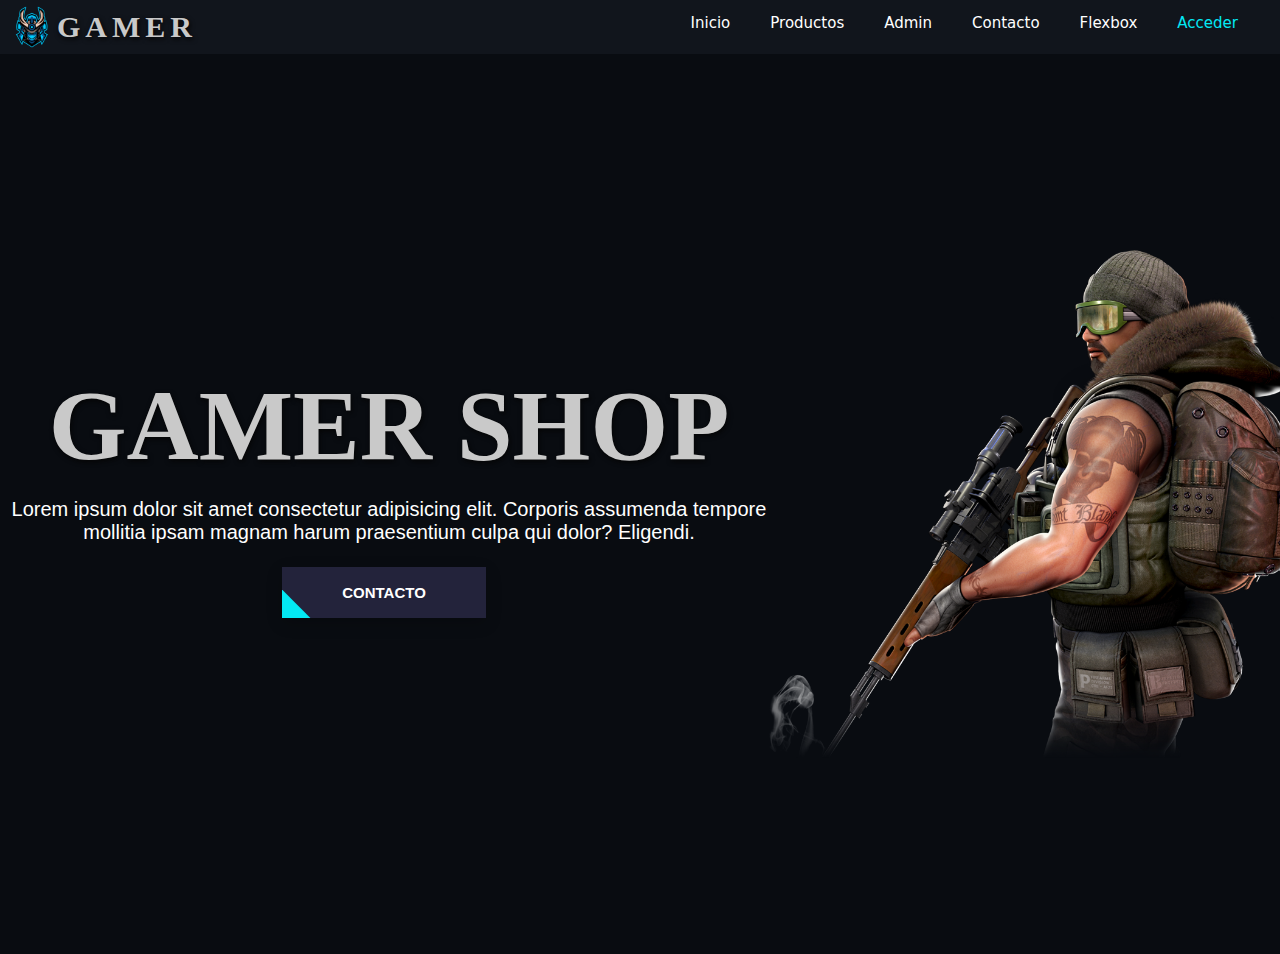
<file: index.html>
<!DOCTYPE html>
<html lang="en">
<head>
    <meta charset="UTF-8">
    <meta http-equiv="X-UA-Compatible" content="IE=edge">
    <meta name="viewport" content="width=device-width, initial-scale=1.0">
    <title>Home</title>
    <link rel="stylesheet" href="assets/css/style.css">
</head>

<body>
    <header>
        <div class="titlepage">
            <img src="assets/img/logo.png" class="logo">
            <p>GAMER</p>
        </div>
        <nav>            
            <ul>
                <li><a href="index.html">Inicio</a></li>
                <li><a href="gallery.html">Productos</a></li>
                <li><a href="table.html">Admin</a></li>
                <li><a href="contact.html">Contacto</a></li>
                <li><a href="flexbox.html">Flexbox</a></li>
                <li><a id="accederMenu" class="li-selected" href="login.html">Acceder</a></li>
            </ul>
        </nav>
    </header>
    <main>
        <section class="firstsection">
            <div class="intro">
                    <p class="titleintro">GAMER SHOP</p>
                    <p class="textintro">Lorem ipsum dolor sit amet consectetur adipisicing elit. Corporis assumenda tempore mollitia ipsam magnam harum praesentium culpa qui dolor? Eligendi.</p>

                    <button type="button" class="btnintro"><a href="contact.html">CONTACTO</a></button> 
            </div>

            <img class="homeintro" src="assets/img/home.png">
        </section>

    </main>
    <script>
        if(localStorage.getItem('session') === 'true'){
            accederMenu = document.getElementById('accederMenu')
            console.log(accederMenu)
            accederMenu.href = '/logout.html'
            accederMenu.innerHTML = 'Salir'          
        }
    </script>
</body>
</html>
</file>
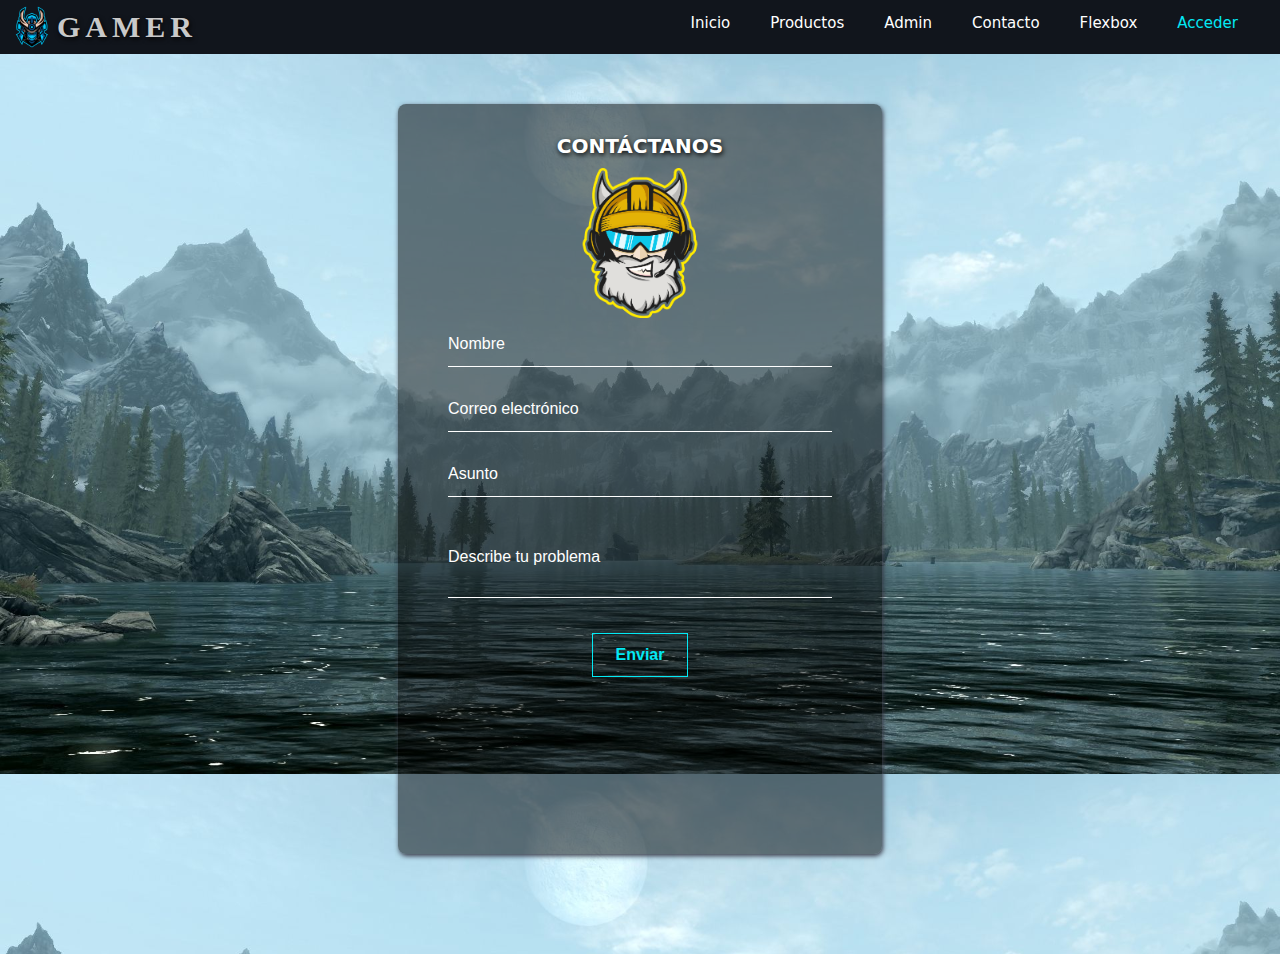
<file: contact.html>
<!DOCTYPE html>
<html lang="en">
<head>
    <meta charset="UTF-8">
    <meta http-equiv="X-UA-Compatible" content="IE=edge">
    <meta name="viewport" content="width=device-width, initial-scale=1.0">
    <title>Contacto</title>
    <link rel="stylesheet" href="assets/css/style.css">
</head>

<body>
    <header>
        <div class="titlepage">
            <img src="assets/img/logo.png" class="logo">
            <p>GAMER</p>
        </div>
        <nav>            
            <ul>
                <li><a href="index.html">Inicio</a></li>
                <li><a href="gallery.html">Productos</a></li>
                <li><a href="table.html">Admin</a></li>
                <li><a href="contact.html">Contacto</a></li>
                <li><a href="flexbox.html">Flexbox</a></li>
                <li><a id="accederMenu" class="li-selected" href="login.html">Acceder</a></li>
            </ul>
        </nav>
    </header>

    <main class="maincnt">

        <form action="#" class="form">
            <p class="cnttitle">CONTÁCTANOS</p>
            <div><img src="assets/img/logocnt.png" class="logocnt"></div>
            <input id="nombre" type="text" name="name" placeholder="Nombre" required>
            <input id="email" type="email" name="email" placeholder="Correo electrónico" required>
            <input id="subject" type="text" name="subject" placeholder="Asunto" required>
            <input id="problem" type="textarea" placeholder="Describe tu problema" name="problem" cols="20" rows="2" wrap="hard" required>
            <input type="submit" value="Enviar">
        </form>

    </main>

    <script>
        if(localStorage.getItem('session') === 'true'){
            accederMenu = document.getElementById('accederMenu')
            console.log(accederMenu)
            accederMenu.href = '/logout.html'
            accederMenu.innerHTML = 'Salir'          
        }
    </script>

    
</body>
</html>
</file>
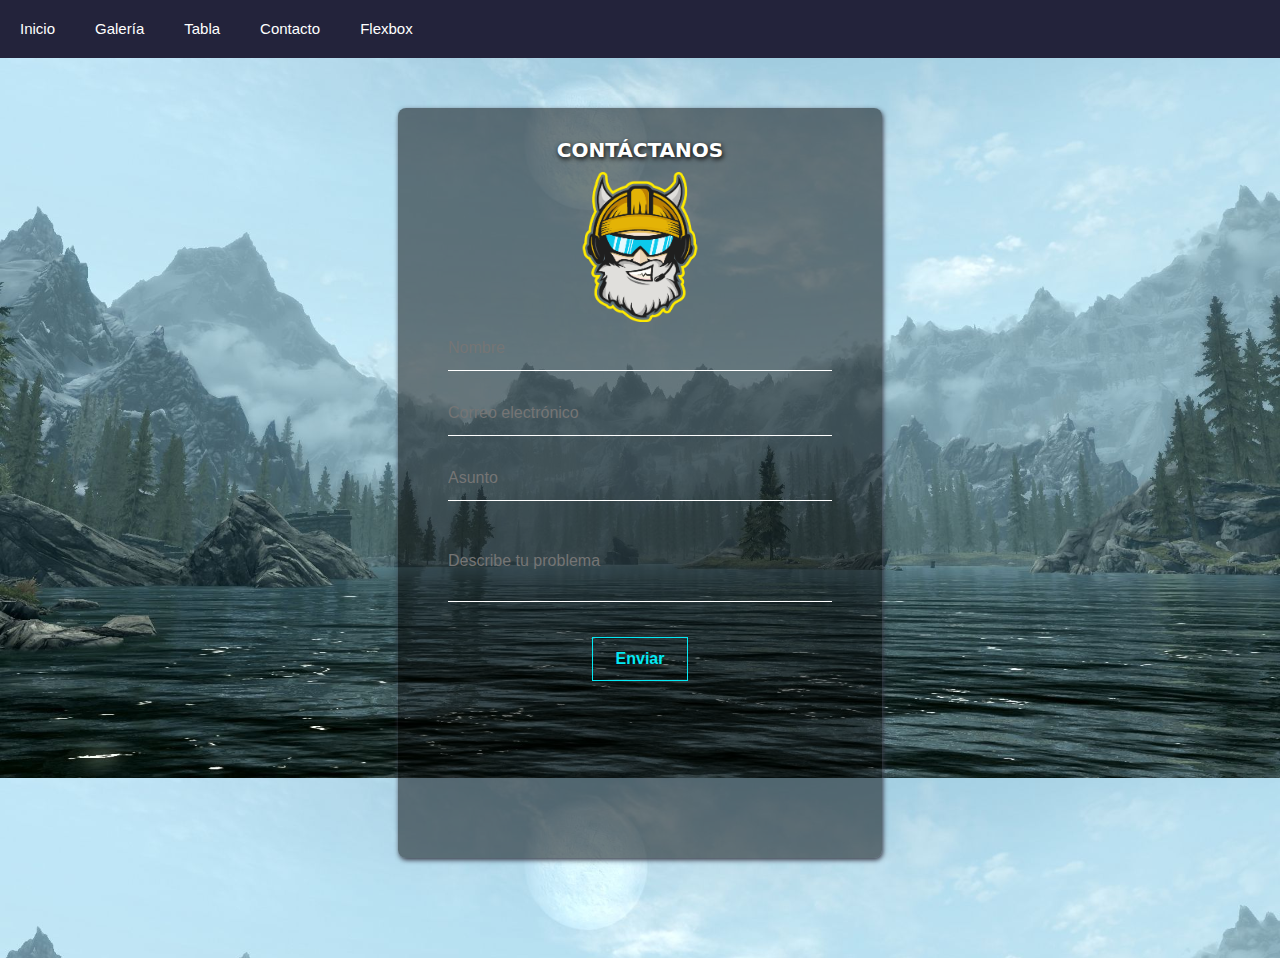
<file: contacto.html>
<!DOCTYPE html>
<html lang="en">
    <head>
        <meta charset="UTF-8">
        <meta http-equiv="X-UA-Compatible" content="IE=edge">
        <meta name="viewport" content="width=device-width, initial-scale=1.0">
        <title>Contacto</title>
        <link rel="stylesheet" href="index.css">
    </head>
<body>
    <header>
        <nav>
            <ul>
                <li><a href="index.html">Inicio</a></li>
                <li><a href="gallery.html">Galería</a></li>
                <li><a href="#tabla.html">Tabla</a></li>
                <li><a href="contacto.html">Contacto</a></li>
                <li><a href="flexbox.html">Flexbox</a></li>
            </ul>
        </nav>
    </header>

    <main class="maincnt">

        <form action="#" class="form">
            <p class="cnttitle">CONTÁCTANOS</p>
            <div><img src="logocnt.png" class="logocnt"></div>
            <input id="nombre" type="text" name="name" placeholder="Nombre" required>
            <input id="email" type="email" name="email" placeholder="Correo electrónico" required>
            <input id="subject" type="text" name="subject" placeholder="Asunto" required>
            <input id="problem" type="textarea" placeholder="Describe tu problema" name="problem" cols="20" rows="2" wrap="hard" required>
            <input type="submit" value="Enviar">
        </form>

    </main>

    
</body>
</html>
</file>
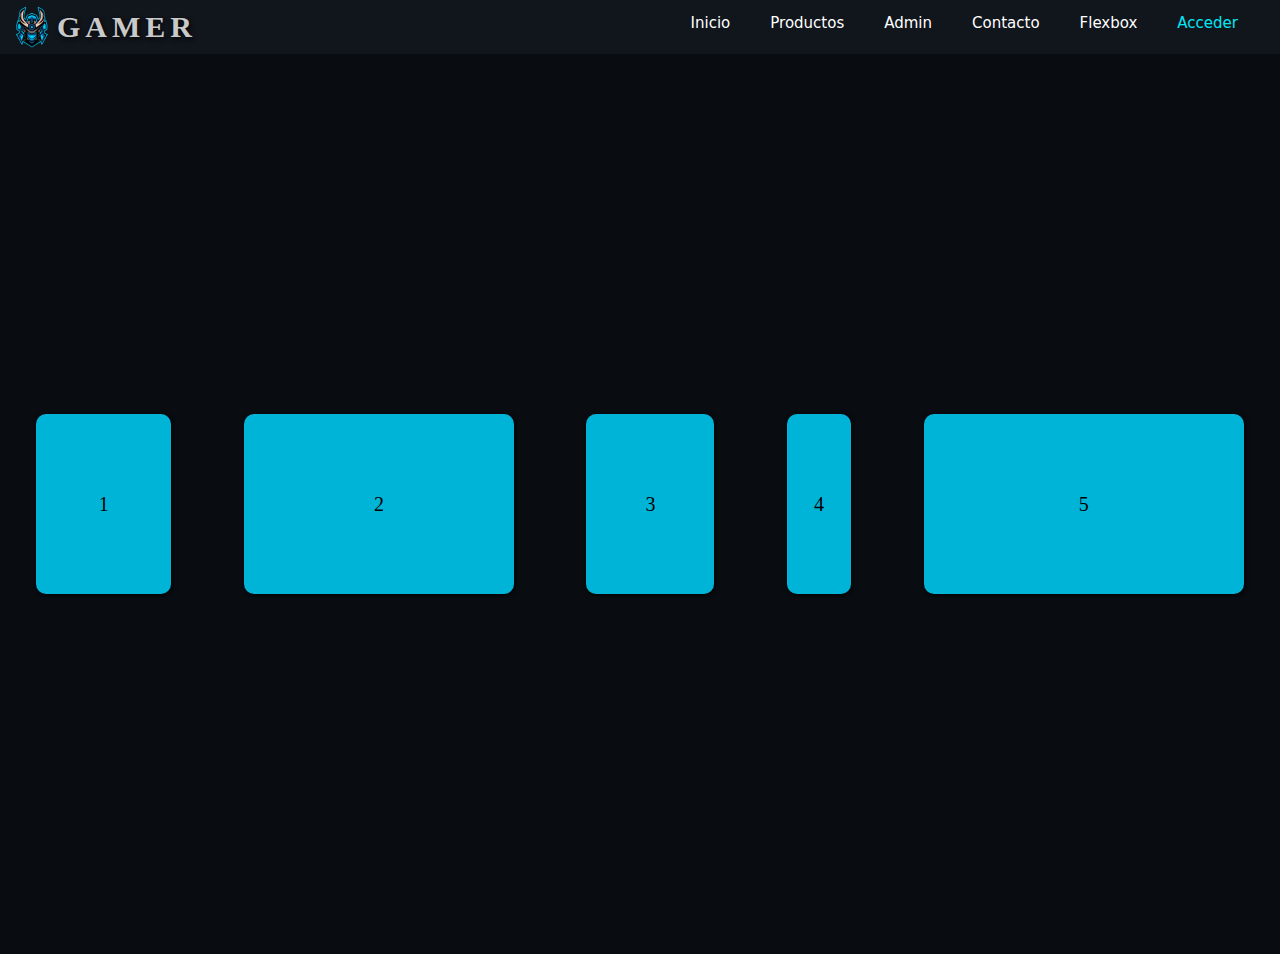
<file: flexbox.html>
<!DOCTYPE html>
<html lang="en">
<head>
    <meta charset="UTF-8">
    <meta http-equiv="X-UA-Compatible" content="IE=edge">
    <meta name="viewport" content="width=device-width, initial-scale=1.0">
    <title>Flex</title>
    <link rel="stylesheet" href="assets/css/style.css">
</head>

<body>
    <header>
        <div class="titlepage">
            <img src="assets/img/logo.png" class="logo">
            <p>GAMER</p>
        </div>
        <nav>            
            <ul>
                <li><a href="index.html">Inicio</a></li>
                <li><a href="gallery.html">Productos</a></li>
                <li><a href="table.html">Admin</a></li>
                <li><a href="contact.html">Contacto</a></li>
                <li><a href="flexbox.html">Flexbox</a></li>
                <li><a id="accederMenu" class="li-selected" href="login.html">Acceder</a></li>
            </ul>
        </nav>
    </header>

    <main class="flexmain">
        <div class="container-flex">
            <div class="area child1">1</div>
            <div class="area child2">2</div>
            <div class="area child3">3</div>
            <div class="area child4">4</div>
            <div class="area child5">5</div>
        </div>
    </main>    
</body>
<script>
    if(localStorage.getItem('session') === 'true'){
            accederMenu = document.getElementById('accederMenu')
            console.log(accederMenu)
            accederMenu.href = '/logout.html'
            accederMenu.innerHTML = 'Salir'          
    }
</script>
</html>
</file>
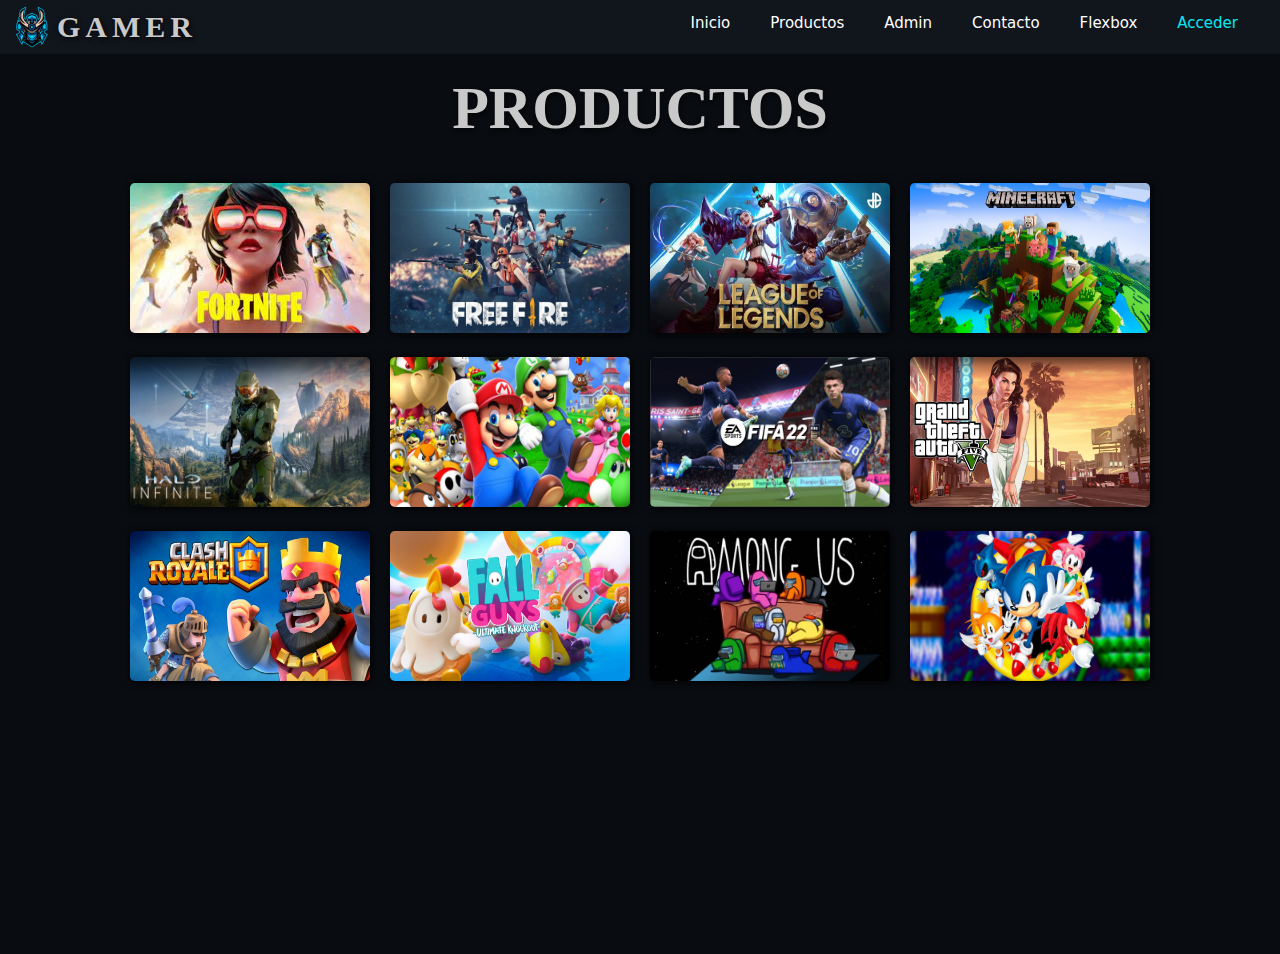
<file: gallery.html>
<!DOCTYPE html>
<html lang="en">
<head>
    <meta charset="UTF-8">
    <meta http-equiv="X-UA-Compatible" content="IE=edge">
    <meta name="viewport" content="width=device-width, initial-scale=1.0">
    <title>Productos</title>
    <link rel="stylesheet" href="assets/css/style.css">
</head>

<body>
    <header>
        <div class="titlepage">
            <img src="assets/img/logo.png" class="logo">
            <p>GAMER</p>
        </div>
        <nav>            
            <ul>
                <li><a href="index.html">Inicio</a></li>
                <li><a href="gallery.html">Productos</a></li>
                <li><a href="table.html">Admin</a></li>
                <li><a href="contact.html">Contacto</a></li>
                <li><a href="flexbox.html">Flexbox</a></li>
                <li><a id="accederMenu" class="li-selected" href="login.html">Acceder</a></li>
            </ul>
        </nav>
    </header>

    <main class="glr">

        <div class="glrtitle">Productos</div> 

        <div class="grid">
            <div class="grid1">
                <img class="imggrid" src="assets/img/img1.jpeg">
            </div>
            <div class="grid2">
                <img class="imggrid" src="assets/img/img2.jpg">
            </div>
            <div class="grid3">
                <img class="imggrid" src="assets/img/img3.jpg">
            </div>
            <div class="grid4">
                <img class="imggrid" src="assets/img/img4.jpeg">
            </div>
            <div class="grid1">
                <img class="imggrid" src="assets/img/img5.jpg">
            </div>
            <div class="grid2">
                <img class="imggrid" src="assets/img/img6.jpeg">
            </div>
            <div class="grid3">
                <img class="imggrid" src="assets/img/img7.jpg">
            </div>
            <div class="grid4">
                <img class="imggrid" src="assets/img/img8.jpeg">
            </div>
            <div class="grid1">
                <img class="imggrid" src="assets/img/img9.jpg">
            </div>
            <div class="grid2">
                <img class="imggrid" src="assets/img/img10.jpeg">
            </div>
            <div class="grid3">
                <img class="imggrid" src="assets/img/img11.jpeg">
            </div>
            <div class="grid4">
                <img class="imggrid" src="assets/img/img12.jpg">
            </div>
        </div>      
    </main>
    <script>
        if(localStorage.getItem('session') === 'true'){
            accederMenu = document.getElementById('accederMenu')
            console.log(accederMenu)
            accederMenu.href = '/logout.html'
            accederMenu.innerHTML = 'Salir'          
        }
    </script>
</body>
</file>
<file: assets/css/style.css>
*{
    padding: 0;
    margin: 0;
}

header{
    background-color: #11151C;
    padding: 2px;
    display: flex;
    align-items: center;
    justify-content: space-between;
}

.titlepage{
    display: flex;
    align-items: center;
    margin-right:15em;
    font-weight:bolder;
    font-size: 30px;
    color: rgb(201, 201, 201);
    text-shadow:1px 2px 5px rgb(5, 5, 5);
    letter-spacing: 5px;
}

ul{
    display: flex;
}

nav{
    justify-self: right;
    height: 3vh;
}

.logo{
    width: 50px;
    margin-left: 5px;
}

li {
    list-style: none;
    margin-right: 40px;
}

li a{
    color: white;
    text-decoration: none;
    font-size:15px;
    font-family: system-ui, -apple-system, BlinkMacSystemFont, 'Segoe UI', Roboto, Oxygen, Ubuntu, Cantarell, 'Open Sans', 'Helvetica Neue', sans-serif;
}

.li-selected {
    color: #03e9f4;
}

li :hover{
    color: #03e9f4;
}

main{
    background-color: #090c11;
    height: 100vh;
    display: flex;
}

.firstsection{
    display: flex;
    align-items: center;
}

.intro{
    width:60vw;
    text-align: center;
    justify-content: center;
}
.titleintro{
    font-weight:bolder;
    font-size: 100px;
    color: rgb(201, 201, 201);
    text-shadow:1px 2px 5px rgb(5, 5, 5);
    margin-bottom: 15px;
    margin-left: 10px;
}

.homeintro{
    width: 40vw;
}

.textintro{
    text-align: center;
    color: white;
    font-size: 20px;
    font-family: 'Lucida Sans', 'Lucida Sans Regular', 'Lucida Grande', 'Lucida Sans Unicode', Geneva, Verdana, sans-serif;
    margin-left: 10px;
}

.btnintro{
    border: none;
    display: block;
    text-align: center;
    cursor: pointer;
    text-transform: uppercase;
    outline: none;
    overflow: hidden;
    position: relative;
    font-weight: 700;
    font-size: 15px;
    background-color: #23233b;
    padding: 17px 60px;
    margin: 1.5em auto;
    box-shadow: 0 5px 15px rgba(0,0,0,0.20);
}

.btnintro a{
    position: relative; 
    z-index: 1;
    text-decoration: none;
    color: #fff;
}

.btnintro:after {
    content: "";
    position: absolute;
    left: 0;
    top: 0;
    height: 490%;
    width: 140%;
    background: #03e9f4;
    -webkit-transition: all .5s ease-in-out;
    transition: all .5s ease-in-out;
    -webkit-transform: translateX(-98%) translateY(-25%) rotate(45deg);
    transform: translateX(-98%) translateY(-25%) rotate(45deg);
  }
  
.btnintro:hover:after {
    -webkit-transform: translateX(-9%) translateY(-25%) rotate(45deg);
    transform: translateX(-9%) translateY(-25%) rotate(45deg);
    color: #23233b;
}

.glr{
    display: flex;
    flex-direction: column;
    align-items: center;
    width: 100vw;
    background-color: #090c11;
    background-size: 100%;
}

.glrtitle{
    color: rgb(201, 201, 201);
    font-weight:bolder;
    font-size: 60px;
    text-shadow:1px 2px 5px rgb(5, 5, 5) ;
    margin-top: 20px;
    margin-bottom: 40px;
    text-transform: uppercase;
}

.grid{
    clear: left;
    display: grid;
    grid-template-columns: repeat(4, 1fr);
    grid-gap: 20px;
    grid-auto-rows: minmax(20px, auto);
    z-index: 999999;
}

.imggrid:hover{
    transform: scale(1.02);   
    transition: 1ms;
    cursor: pointer;
}


.imggrid{
    transition: transform .2s;
    width: 240px;
    height: 150px;
    padding: 0rem 0rem 0rem;
    background-color: antiquewhite;
    border-radius: 0.3rem;
    box-shadow: 1px 1px 10px rgb(0, 0, 0);
}


.maincnt{
    display: flex;
    background-image: url(../img/backgroundcnt.jpg);
    background-size: 100%;
    justify-content: center;
}

.form{
    display: flex;
    flex-direction: column;
    margin: 50px 50px 0;
    width: 30vw;
    height: 80vh;
    background-color: rgba(0,0,0,.5);
    padding: 30px 50px 0;
    border-radius: 0.5rem;
    align-items: center;
    box-shadow: 1px 2px 5px rgb(54, 54, 68);
}

input{
    font-size: 16px;
    line-height: 28px;
    margin-bottom: 20px;
    width: 100%;
    min-height: 44px;
    border: none;
    border-bottom: 1.5px solid #fff;
    outline: none;
    background: transparent;
    color: white;
}

input[type=textarea]{
    height: 80px;
}

input[type="submit"] {
    color: #03e9f4;
    border: 1.5px solid #03e9f4;
    font-weight: 600;
    cursor: pointer;
    margin-top: 15px;
    width: 6em;

}

::placeholder{
    color: #ffffff;
}

.cnttitle{
    font-weight: bolder;
    font-size: 20px;
    font-family: system-ui, -apple-system, BlinkMacSystemFont, 'Segoe UI', Roboto, Oxygen, Ubuntu, Cantarell, 'Open Sans', 'Helvetica Neue', sans-serif;
    text-shadow:1px 2px 5px rgb(5, 5, 5);
    margin-bottom: 10px;
    color: white;
}

input[type="submit"]:hover{
    background-color: #03e9f4;
    color: #23233b;
    border-radius: 0.2em;
    transition: 0.3s;
}

.logocnt{
    max-block-size: 150px;
}

.tablemain{
    background-image: url(../img/glrimge.jpg);
    flex-direction: column;
    height: auto;
    align-items: center;
}

.titletable{
    color: rgb(201, 201, 201);
    font-weight:bolder;
    font-size: 60px;
    text-shadow:1px 2px 5px rgb(5, 5, 5) ;
    margin-top: 20px;
    margin-bottom: 10px;
    text-transform: uppercase;
}

table{
    margin: 20px 0 40px 0;
    width: 95%;
    height: 50%;
    font-family: system-ui, -apple-system, BlinkMacSystemFont, 'Segoe UI', Roboto, Oxygen, Ubuntu, Cantarell, 'Open Sans', 'Helvetica Neue', sans-serif;
    text-align: center;
    background-color: white;
    box-shadow: 1px 1px 20px rgb(0, 0, 0);
}

th,td, table{
    border-collapse: collapse;
}

tr{
    height: 1em;
}

th{
    font-size: bolder;
    text-align: left;
    background-color: #212D40;
    color: white;
    text-align: center;
}

tr:nth-child(even){
    background-color: #F2F4F8;
}

tr:hover {
    background-color: #E4E9F1;
    cursor: pointer;
}

.tableimg{
    width: 120px;
    margin-top: 0.5em;
    margin-bottom: 0.5em;
    border-radius: 0.5em;
    box-shadow: 1px 1px 5px black;
}

thead{
    height: 50px;
    padding: 0;
}

.btnglryedit {
    background-color: #00b4d8; /* Blue background */
    border: none; /* Remove borders */
    color: white; /* White text */
    width: 2.5em;
    height: 2.5em;
    padding: 0.35em; /* Some padding */
    font-size: 16px; /* Set a font size */
    cursor: pointer; /* Mouse pointer on hover */
    border-radius: 50%;
    margin-left: 0.3em;
    margin-right: 0.3em;
    ;
  }

.btnglryedit:hover {
    background-color: #0096c7;
}

.btnglryplus {
    background-color: #73a942; /* Blue background */
    border: none; /* Remove borders */
    color: white; /* White text */
    width: 2.5em;
    height: 2.5em;
    padding: 0.35em; /* Some padding */
    font-size: 16px; /* Set a font size */
    cursor: pointer; /* Mouse pointer on hover */
    border-radius: 50%;
  }

.btnglryplus:hover {
    background-color: #538d22;
}

.btnglrytrash {
    background-color: #f27059; /* Blue background */
    border: none; /* Remove borders */
    color: white; /* White text */
    width: 2.5em;
    height: 2.5em;
    padding: 0.35em; /* Some padding */
    font-size: 16px; /* Set a font size */
    cursor: pointer; /* Mouse pointer on hover */
    border-radius: 50%;
  }

.btnglrytrash:hover {
    background-color: #f25c54;
}

.container-flex{
    display: flex;
    justify-content: space-around;
    align-items: center;
    width: 100vw;
}

.area{
    display: flex;
    background-color: #00b4d8;
    border-radius: 0.5em;
    box-shadow: 1px 1px 5px black;
    height: 20vh;
    justify-content: center;
    align-items: center;
    font-size: 20px;
    font-weight: 500;
}

.child1{
    width: 15vh;
}

.child2{
    width: 30vh;
}

.child3{
    width: 10vw;
}

.child4{
    width: 5vw;
}

.child5{
    width: 25vw;
}

.loginmain{
    display: flex;
    align-items: center;
    justify-content: center;
    background-image: url(../img/bglogin.gif);
    background-size: 100vw;
}

.cardlogin{
    background-color:rgba(0,0,0,.5);
    ;
    padding: 1em 3em 1em 3em;
    border-radius: 0.5em;
    text-align: center;
    width: 25vw;
    box-shadow: 1px 1px 5px black;

}

.logologin{
    width: 80px;
    margin-left: 5px;
}

.titlelogin{
    font-family: system-ui, -apple-system, BlinkMacSystemFont, 'Segoe UI', Roboto, Oxygen, Ubuntu, Cantarell, 'Open Sans', 'Helvetica Neue', sans-serif;
    font-weight: 600;
    color:#E4E9F1;
    margin-bottom: 10px;
}

.loginform{
    color:rgb(255, 255, 255)
}

.loginform ::placeholder{
    color: white;
}

.btnlogin{
    color: #03e9f4;
    border: 1.5px solid #03e9f4;
    font-weight: 600;
    cursor: pointer;
    margin-top: 15px;
    width: 6em;
    padding: 1em;
    background: none;

}

.btnlogin a{
    color: white;
    text-decoration: none;
}

.btnlogin:hover{
    background-color: #03e9f4;
    color: #23233b;
    border-radius: 0.2em;
    transition: 0.3s;
}
</file>
<file: index.css>
*{
    padding: 0;
    margin: 0;
}

header{
    background-color: #23233b;
    padding: 20px;
}

ul{
    display: flex;
}

li {
    list-style: none;
    margin-right: 40px;
}

li a{
    color: white;
    text-decoration: none;
    font-size:15px;
    font-family: 'Lucida Sans', 'Lucida Sans Regular', 'Lucida Grande', 'Lucida Sans Unicode', Geneva, Verdana, sans-serif;   
}

li :hover{
    color: #f0202f;
}

main{
    background-color: #090c11;
    height: 100vh;
    display: flex;
}

.firstsection{
    display: flex;
    align-items: center;
}

.intro{
    width:60vw;
    text-align: center;
    justify-content: center;
}
.titleintro{
    color: rgb(201, 201, 201);
    font-weight:bolder;
    font-size: 100px;
    text-shadow:1px 2px 5px rgb(5, 5, 5) ;
    margin-bottom: 15px;
    margin-left: 10px;
}

.homeintro{
    width: 40vw;
}

.textintro{
    text-align: center;
    color: white;
    font-size: 20px;
    font-family: 'Lucida Sans', 'Lucida Sans Regular', 'Lucida Grande', 'Lucida Sans Unicode', Geneva, Verdana, sans-serif;
    margin-left: 10px;
}

.btnintro{
    border: none;
    display: block;
    text-align: center;
    cursor: pointer;
    text-transform: uppercase;
    outline: none;
    overflow: hidden;
    position: relative;
    font-weight: 700;
    font-size: 15px;
    background-color: #23233b;
    padding: 17px 60px;
    margin: 1.5em auto;
    box-shadow: 0 5px 15px rgba(0,0,0,0.20);
}

.btnintro a{
    position: relative; 
    z-index: 1;
    text-decoration: none;
    color: #fff;
}

.btnintro:after {
    content: "";
    position: absolute;
    left: 0;
    top: 0;
    height: 490%;
    width: 140%;
    background: #f0202f;
    -webkit-transition: all .5s ease-in-out;
    transition: all .5s ease-in-out;
    -webkit-transform: translateX(-98%) translateY(-25%) rotate(45deg);
    transform: translateX(-98%) translateY(-25%) rotate(45deg);
  }
  
.btnintro:hover:after {
    -webkit-transform: translateX(-9%) translateY(-25%) rotate(45deg);
    transform: translateX(-9%) translateY(-25%) rotate(45deg);
}

.glr{
    display: flex;
    flex-direction: column;
    align-items: center;
    width: 100vw;
    background-image: url(image.png);
}

.glrtitle{
    color: rgb(201, 201, 201);
    font-weight:bolder;
    font-size: 60px;
    text-shadow:1px 2px 5px rgb(5, 5, 5) ;
    margin-top: 20px;
    margin-bottom: 20px;
    text-transform: uppercase;
}

.grid{
    clear: left;
    display: grid;
    grid-template-columns: repeat(4, 1fr);
    grid-gap: 20px;
    grid-auto-rows: minmax(20px, auto);
    z-index: 999999;
}

.imggrid:hover{
    transform: scale(1.1);   
}


.imggrid{
    transition: transform .2s;
    width: 240px;
    height: 150px;
    padding: 0rem 0rem 4rem;
    background-color: antiquewhite;
    border-radius: 0.3rem;
    box-shadow: 1px 2px 5px rgb(54, 54, 68);
}


.maincnt{
    display: flex;
    background-image: url(backgroundcnt.jpg);
    background-size: 100%;
    justify-content: center;
}

.form{
    display: flex;
    flex-direction: column;
    margin: 50px 50px 0;
    width: 30vw;
    height: 80vh;
    background-color: rgba(0,0,0,.5);
    padding: 30px 50px 0;
    border-radius: 0.5rem;
    align-items: center;
    box-shadow: 1px 2px 5px rgb(54, 54, 68);
}

input{
    font-size: 16px;
    line-height: 28px;
    margin-bottom: 20px;
    width: 100%;
    min-height: 44px;
    border: none;
    border-bottom: 1.5px solid #fff;
    outline: none;
    background: transparent;
    color: white;
}

input[type=textarea]{
    height: 80px;
}

input[type="submit"] {
    color: #03e9f4;
    border: 1.5px solid #03e9f4;
    font-weight: 600;
    cursor: pointer;
    margin-top: 15px;
    width: 6em;

}

.cnttitle{
    font-weight: bolder;
    font-size: 20px;
    font-family: system-ui, -apple-system, BlinkMacSystemFont, 'Segoe UI', Roboto, Oxygen, Ubuntu, Cantarell, 'Open Sans', 'Helvetica Neue', sans-serif;
    text-shadow:1px 2px 5px rgb(5, 5, 5);
    margin-bottom: 10px;
    color: white;
}

input[type="submit"]:hover{
    background-color: #03e9f4;
    color: #23233b;
    border-radius: 0.2em;
    transition: 0.3s;
}

.logocnt{
    max-block-size: 150px;
}
</file>
